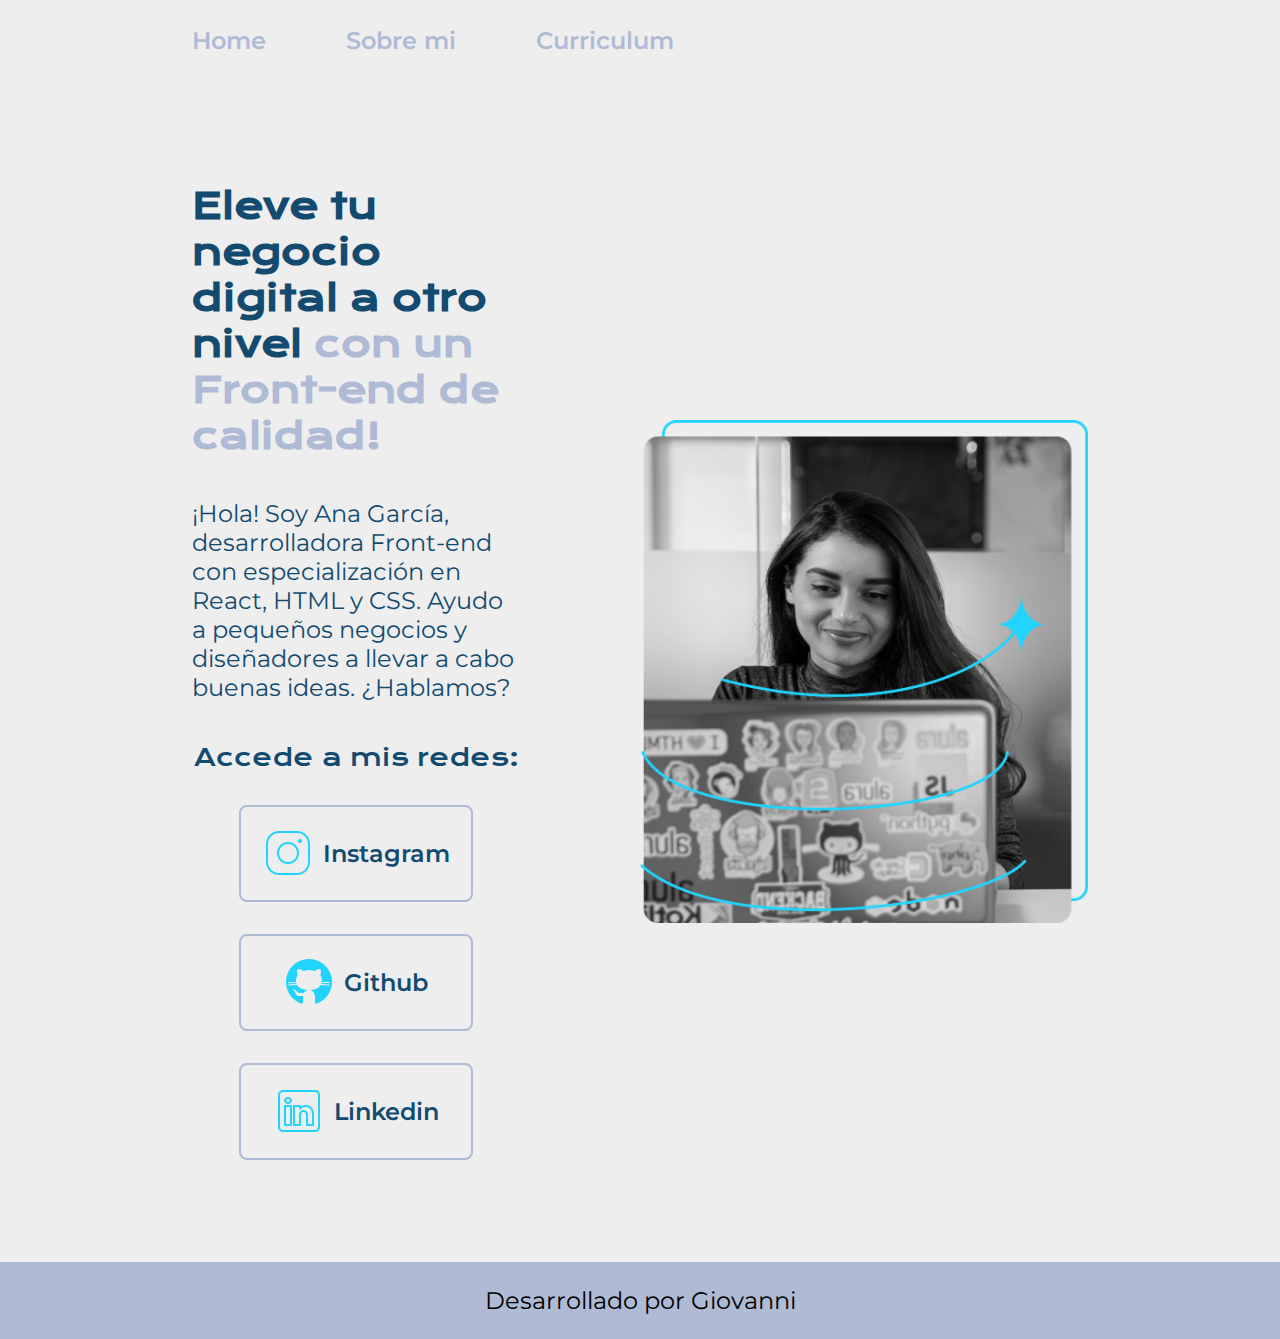
<file: index.html>
<!DOCTYPE html>
<html lang="en-mx">
<head>
    <meta charset="UTF-8">
    <meta name="viewport" content="width=device-width, initial-scale=1.0">
    <title>Portafolio</title>
    <link rel="stylesheet" href="styles/style.css">
</head>
<body>
    <header class="header">
        <nav class="header_menu">
            <a class="header_menu_link" href="index.html">Home</a>
            <a class="header_menu_link" href="about.html">Sobre mi</a>
            <a class="header_menu_link" href="curriculum.html">Curriculum</a>
        </nav>
    </header>
    <main class="presentacion">
        <section class="presentacion_contenido">
        <h1 class="presentacion_contenido_titulo">Eleve tu negocio digital a otro nivel <strong class="tituloCeleste">con un Front-end de calidad!</strong></h1>
        <p class="presentacion_contenido_parrafo">¡Hola! Soy Ana García, desarrolladora Front-end con especialización en React, HTML y CSS. Ayudo a pequeños negocios y diseñadores a llevar a cabo buenas ideas. ¿Hablamos?

        </p>
        <div class="presentacion_enlaces">
            <h2 class="presentacion_enlaces_subtitulo">Accede a mis redes:</h2>
                <a class="presentacion_enlaces_boton"  href="https://www.instagram.com/alcagiovanni">
                    <img width="50" height="50" src="assets/icons8-instagram-50.png" alt="instagram"/>Instagram</a>
                <a class="presentacion_enlaces_boton"  href="https://www.github.com/">
                    <img width="50" height="50" src="assets/icons8-github-50.png" alt="instagram"/>Github</a>
                    <a class="presentacion_enlaces_boton"  href="https://www.linkedin.com/in/giovanni-marcelo-ramirez-alca-2834b9288/">
                        <img width="50" height="50" src="assets/icons8-linkedin-50.png"instagram"/>Linkedin</a>
        </div>
    </section>
        <img class="presentacion_imagen" src="assets/Imagem.png" alt="Una chica utilizando una laptop">
  
    </main>
    <footer class="footer">
        <p>Desarrollado por Giovanni</p>
    </footer>
</body>
</html>
</file>
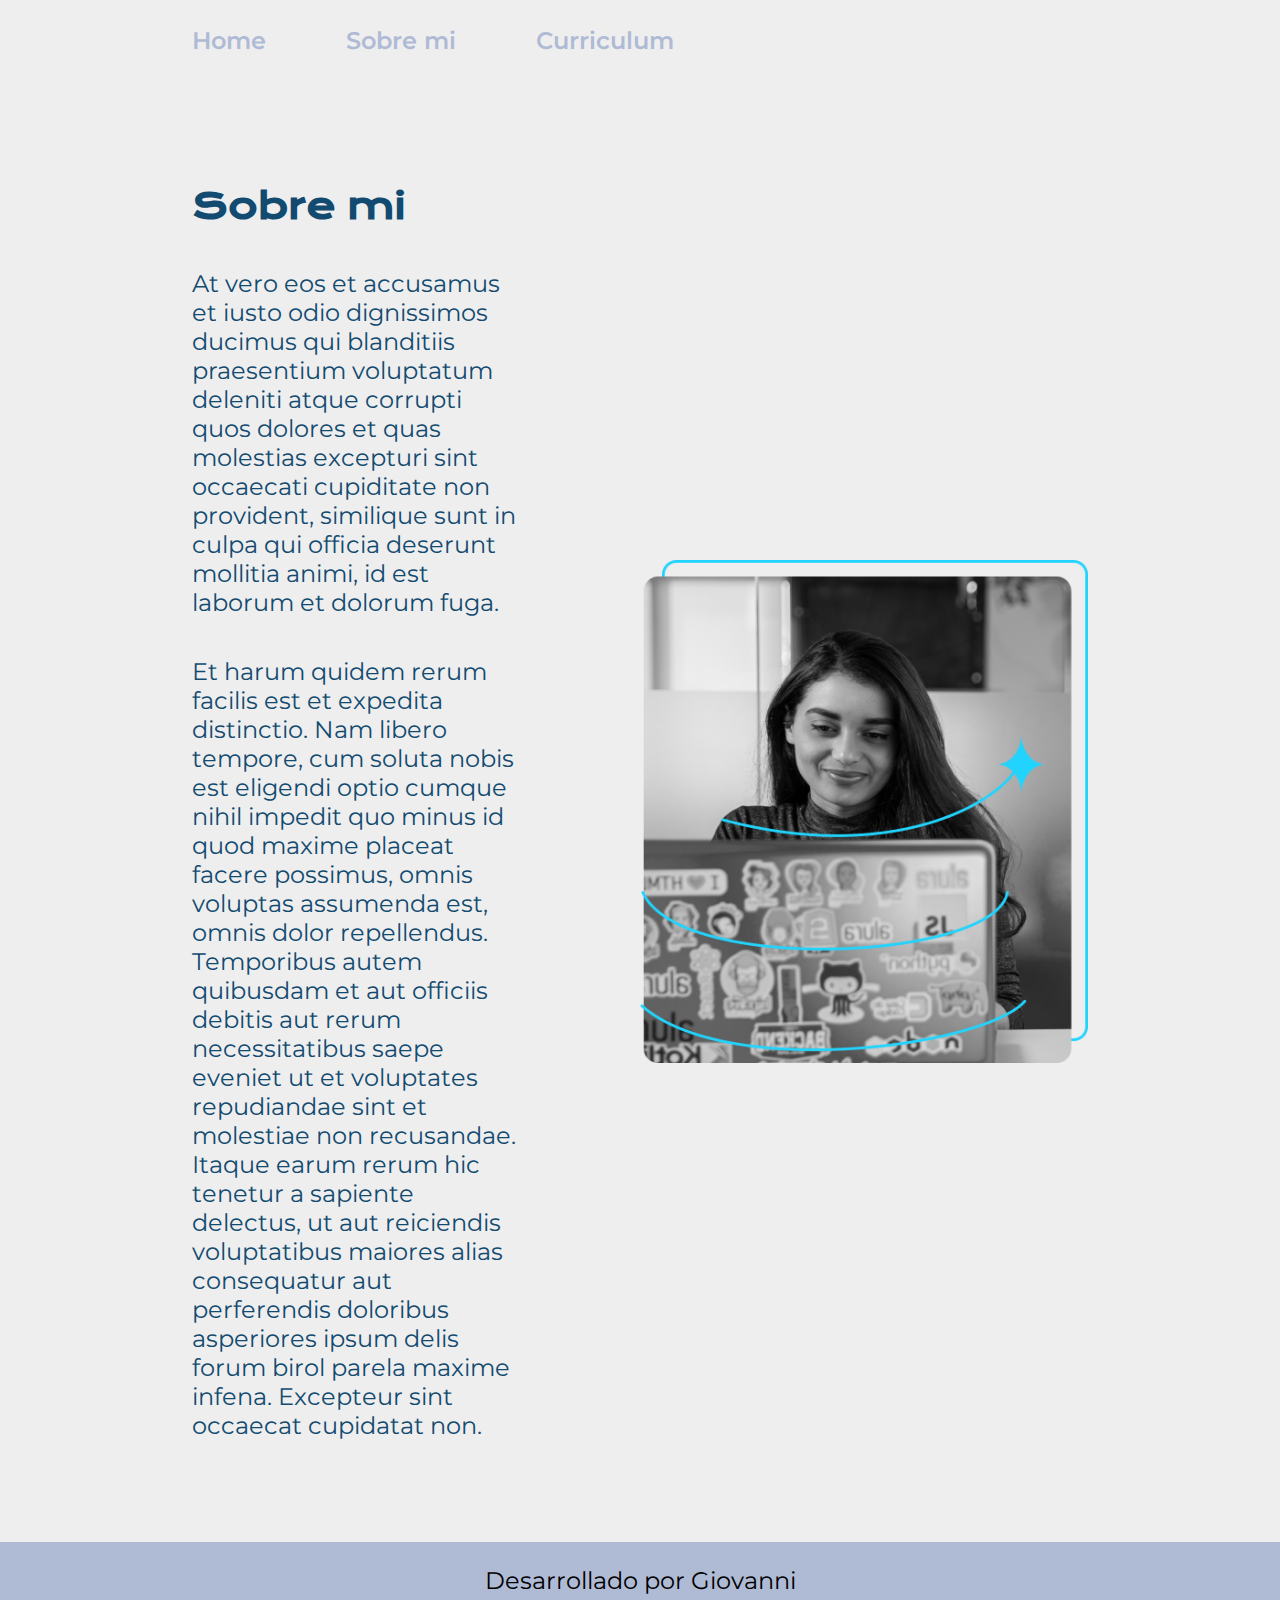
<file: about.html>
<!DOCTYPE html>
<html lang="en-mx">
<head>
    <meta charset="UTF-8">
    <meta name="viewport" content="width=device-width, initial-scale=1.0">
    <title>Sobre mi</title>
    <link rel="stylesheet" href="styles/style.css">
</head>
<body>
    <header class="header">
        <nav class="header_menu">
            <a class="header_menu_link" href="index.html">Home</a>
            <a class="header_menu_link" href="about.html">Sobre mi</a>
            <a class="header_menu_link" href="curriculum.html">Curriculum</a>
        </nav>
    </header>
    <main class="presentacion">
        <section class="presentacion_contenido">
            <h1 class="presentacion_contenido_titulo">Sobre mi</h1>
            <p class="presentacion_contenido_parrafo">At vero eos et accusamus et iusto odio dignissimos ducimus qui blanditiis praesentium voluptatum deleniti atque corrupti quos dolores et quas molestias excepturi sint occaecati cupiditate non provident, similique sunt in culpa qui officia deserunt mollitia animi, id est laborum et dolorum fuga.</p>
            <p class="presentacion_contenido_parrafo">Et harum quidem rerum facilis est et expedita distinctio. Nam libero tempore, cum soluta nobis est eligendi optio cumque nihil impedit quo minus id quod maxime placeat facere possimus, omnis voluptas assumenda est, omnis dolor repellendus. Temporibus autem quibusdam et aut officiis debitis aut rerum necessitatibus saepe eveniet ut et voluptates repudiandae sint et molestiae non recusandae. Itaque earum rerum hic tenetur a sapiente delectus, ut aut reiciendis voluptatibus maiores alias consequatur aut perferendis doloribus asperiores ipsum delis forum birol parela maxime infena. Excepteur sint occaecat cupidatat non.</p>
        </section>
        <img class="presentacion_imagen" src="assets/Imagem.png" alt="Una chica utilizando una laptop">
    </main>
    <footer class="footer">
        <p>Desarrollado por Giovanni</p>
    </footer>
</body>
</html>
</file>
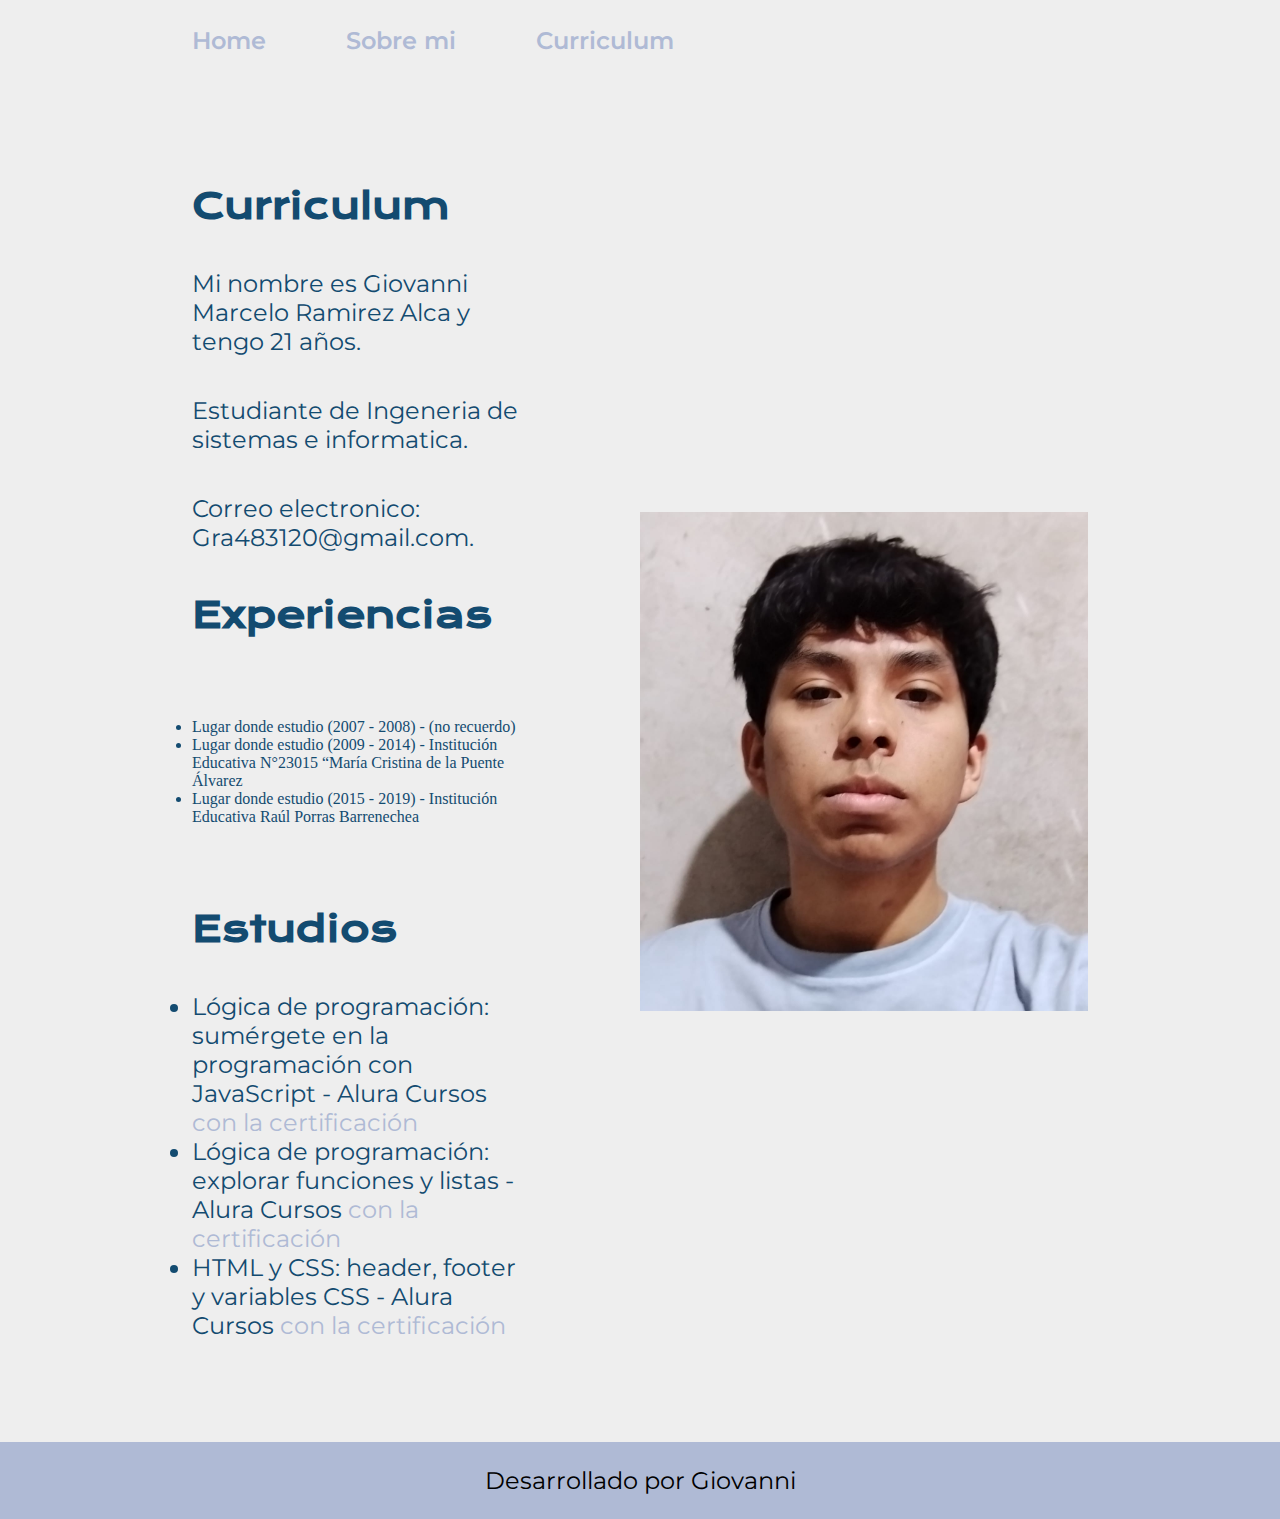
<file: curriculum.html>
<!DOCTYPE html>
<html lang="en">
<head>
    <meta charset="UTF-8">
    <meta name="viewport" content="width=device-width, initial-scale=1.0">
    <title>Document</title>
    <link rel="stylesheet" href="styles/style.css">
</head>
<body>
    <header class="header">
        <nav class="header_menu">
            <a class="header_menu_link" href="index.html">Home</a>
            <a class="header_menu_link" href="about.html">Sobre mi</a>
            <a class="header_menu_link" href="curriculum.html">Curriculum</a>
        </nav>
    </header>
    <main class="presentacion">
        <section class="presentacion_contenido">
            <h1 class="presentacion_contenido_titulo">
                Curriculum</h1>
                <p class="presentacion_contenido_parrafo">
                    Mi nombre es Giovanni Marcelo Ramirez Alca y tengo 21 años.
                </p>
                <p class="presentacion_contenido_parrafo"> 
                    Estudiante de Ingeneria de sistemas e informatica.
                </p>
                <p class="presentacion_contenido_parrafo">
                    Correo electronico: Gra483120@gmail.com.
                </p>
                <h2 class="presentacion_contenido_titulo">Experiencias</h2>
                <p class="presentacion_contenido_parrafo">
                    <ul class="presentacion__contenido__texto">
                        <li> Lugar donde estudio (2007 - 2008) - (no recuerdo) </li>
                        <li> Lugar donde estudio (2009 - 2014) - Institución Educativa N°23015 “María Cristina de la Puente Álvarez </li>
                        <li> Lugar donde estudio (2015 - 2019) - Institución Educativa Raúl Porras Barrenechea </li>
                    </ul>
                </p>
                <h2 class="presentacion_contenido_titulo">Estudios</h2>
                <div class="presentacion_contenido_parrafo">
                    <ul class="presentacion__contenido__texto">
                        <li>Lógica de programación: sumérgete en la programación con JavaScript - Alura Cursos <a href="https://app.aluracursos.com/certificate/28a4f25a-733b-4527-bd62-2a39cba8da27?lang">con la certificación</a> </li>
                        <li>Lógica de programación: explorar funciones y listas - Alura Cursos <a href="https://app.aluracursos.com/formalCertificate/350ed771-eb61-4e7e-91da-bde1d006b10f">con la certificación</a></li>
                        <li>HTML y CSS: header, footer y variables CSS - Alura Cursos <a href="https://app.aluracursos.com/certificate/Giovanni/html-css-header-footer-variables-css">con la certificación</a></li>
                    </ul>
                </div>
               
        </section>
            <img class="presentacion_imagen" src="./assets/mi_foto.jpeg" alt="Foto de mi cara xd">
    </main>
    <footer class="footer">
        <p>Desarrollado por Giovanni</p>
    </footer>
</body>
</html>
</file>
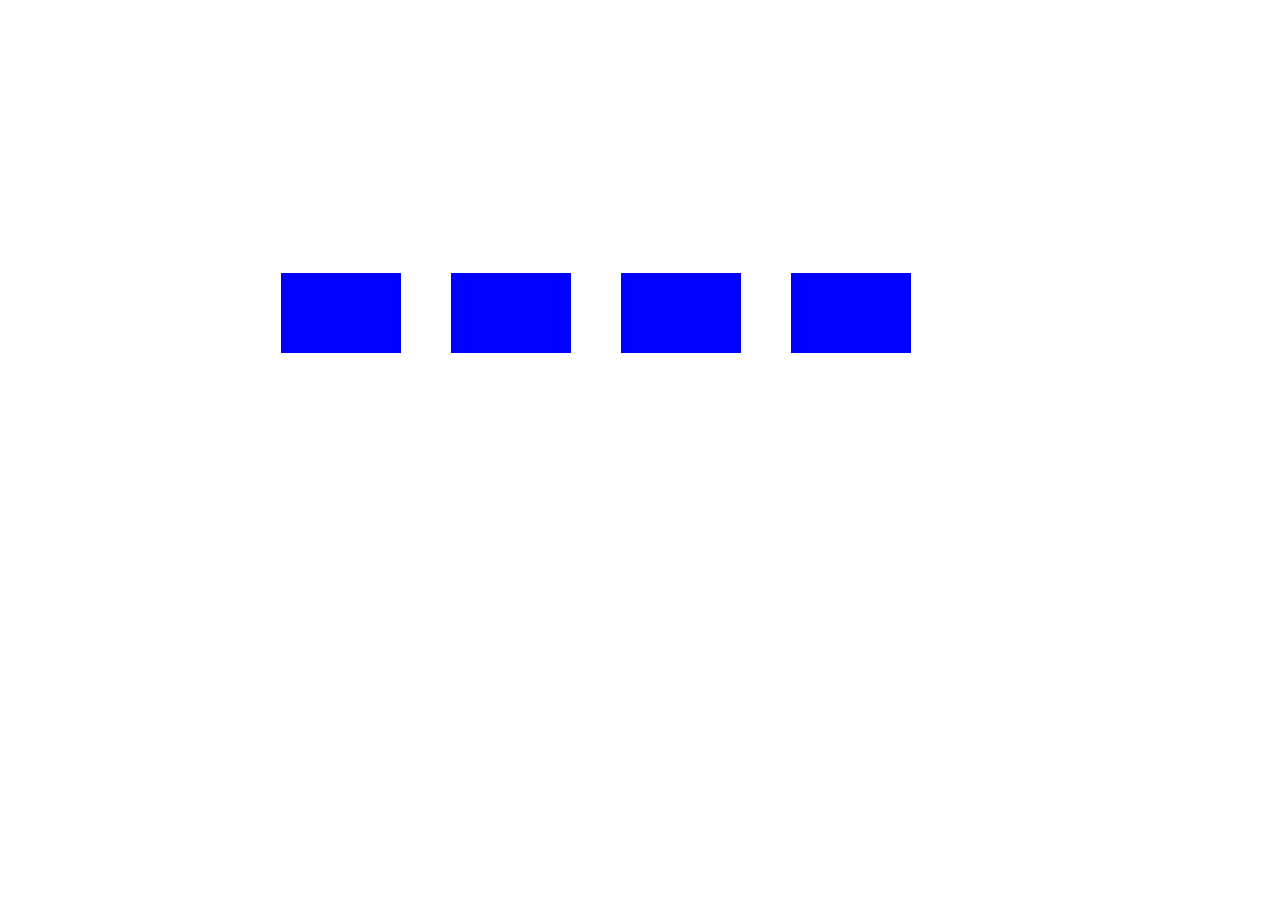
<file: alinamiento/flex.html>
<!DOCTYPE html>
<html lang="en">
<head>
    <meta charset="UTF-8">
    <meta name="viewport" content="width=device-width, initial-scale=1.0">
    <link rel="stylesheet" href="flex.css">
    <title>cuadrados</title>
</head>
<body>
    <body>
        <div class="container">
            <div class="cuadrado"></div>
            <div class="cuadrado"></div>
            <div class="cuadrado"></div>
            <div class="cuadrado"></div>
        </div>
    </body>
</body>
</html>
</file>
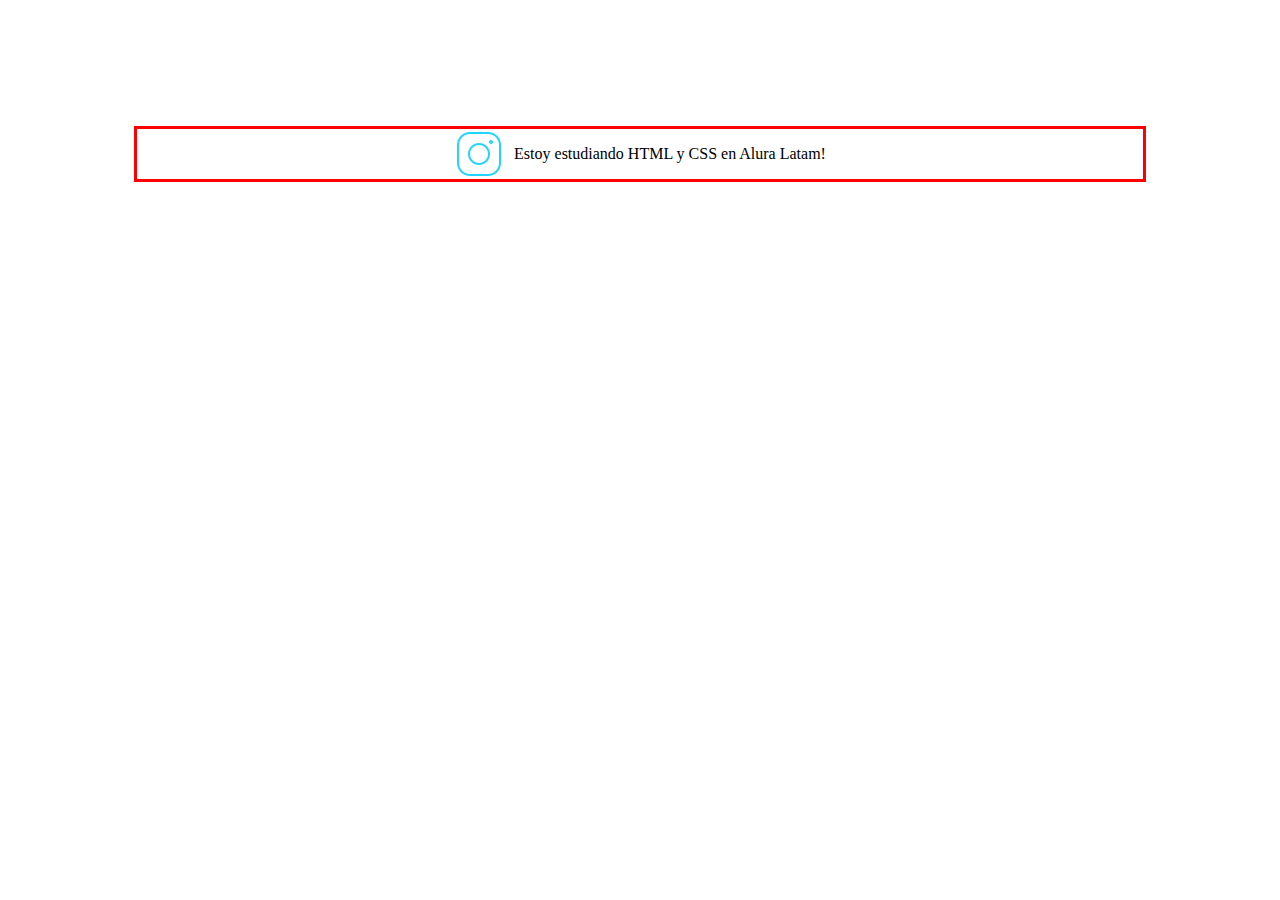
<file: posicionamiento/posicionamiento.html>
<!DOCTYPE html>
<html lang="en">
<head>
    <meta charset="UTF-8">
    <meta name="viewport" content="width=device-width, initial-scale=1.0">
    <title>Document</title>
    <link rel="stylesheet" href="style.css">
</head>
<body>
    <section>
        <img src="../assets/icons8-instagram-50.png" alt="Logo da Alura Latam">
        <p>Estoy estudiando HTML y CSS en Alura Latam!</p>
    </section>  
</body>
</html>
</file>
<file: styles/style.css>
@import url('https://fonts.googleapis.com/css2?family=Krona+One&family=Montserrat:ital,wght@0,100..900;1,100..900&display=swap');

:root{
    --color-primario: #EEEEEE;
    --color-secundario: #134B70;
    --color-terciario: #afbad5;
    --color-hover: #6b6b6b;

    --fuente-monserrat: "Montserrat", sans-serif;
    --fuente-Krona: "Krona One", sans-serif;
}

*{
    padding: 0;
    margin: 0;
}

body{
    background-color: var(--color-primario);
    color: var(--color-secundario);
    box-sizing: border-box;
}
.header{
    padding: 2% 15%;
}

.header_menu{
    display: flex;
    gap: 80px;
}



.header_menu_link{
    font-family: var(--fuente-monserrat);
    font-size: 1.5rem;
    font-weight: 600;
    color: var(--color-terciario);
    text-decoration: none;
}
.header_menu_link:hover{
color: var(--color-secundario);
}
.tituloCeleste{
    color: var(--color-terciario);
}

.presentacion{
    display: flex;
    align-items: center;
    margin: 8% 15%;
    justify-content: space-between;
    gap: 120px;
}

.presentacion_contenido{
    width: 100%;
    display: flex;
    flex-direction: column;
    gap: 40px;
}

.presentacion_contenido_titulo{
    font-size: 2.25rem;
    font-family: var(--fuente-Krona)
}

.presentacion_contenido_parrafo{
    font-size: 1.5rem;
    font-family: var(--fuente-monserrat)
}

.presentacion_enlaces{
    display: flex;
    justify-content: space-between;
    flex-direction: column;
    align-items: center;
    gap: 32px;
}

.presentacion_enlaces_subtitulo{
    font-family: var(--fuente-Krona);
    font-size: 1.5rem;
    font-weight: 400;
}

.presentacion_enlaces_boton{
    width: 70%;
    padding: 21.5px 0;
    border-radius: 8px;
    text-align: center;
    font-family: var(--fuente-monserrat);
    font-size: 1.5rem;
    font-weight: 600;
    text-decoration: none;
    color: var(--color-secundario);
    border: 2px solid var(--color-terciario);
    display: flex;
    justify-content: center;
    align-items: center;
    gap: 10px;
    transition: 0.3s;
}

.presentacion_enlaces_boton:hover{
    background-color: var(--color-hover);
    transform: scale(0.9);
}

.presentacion_imagen{
    width: 50%;
}

.footer{
    background-color: var(--color-terciario);
    color: black;
    padding: 24px;
    text-align: center;
    justify-content: center;
    align-items: center;
    font-family: "Montserrat", sans-serif;
    font-size: 1.5rem;
    font-weight: 400;
}

/*Curriculum*/

.mi_Foto{
    width: 490px;
    height: 500px;
}
.presentacion__contenido__texto a{
    text-decoration: none;
    color: var(--color-terciario);
}

@media (max-width: 1200px){
    
    .header{
        padding: 10% 5% 5% 5%;

    }

    .header_menu{
        justify-content: center;
        gap: 30px;
    }

    

    .presentacion_imagen{
        width: 50%;
        justify-content: center;
        align-items: center;
        margin: 5%;
    }

    .presentacion{
        flex-direction: column-reverse;
        margin: 5% ;
        align-items: center;
        gap: 50px;
    }

    .presentacion_contenido{
        width: auto ;
    }

}
</file>
<file: alinamiento/flex.css>
.container {
    margin: 20%;    /* agrega un margen para centrar los cuadrados en la pantalla */
    display: flex;    /* coloca los cuadrados uno al lado del otro */
    gap: 10px;    /* agrega espacios iguales entre cada cuadrado */
}

.cuadrado{
    width: 40px;
    background-color: blue;
    margin: 20px;
    padding: 40px;
}
</file>
<file: posicionamiento/style.css>
section{
    border-style: solid;    /* Crea un borde sólido */
    border-color:red;   /* Colorea el borde con el color rojo*/
    margin: 10%;    /* Agrega un margen alrededor de la section */
    display: flex;  /* Agrega el display flex */
    gap: 10px;
    align-items: center;
    justify-content: center;
}
</file>
